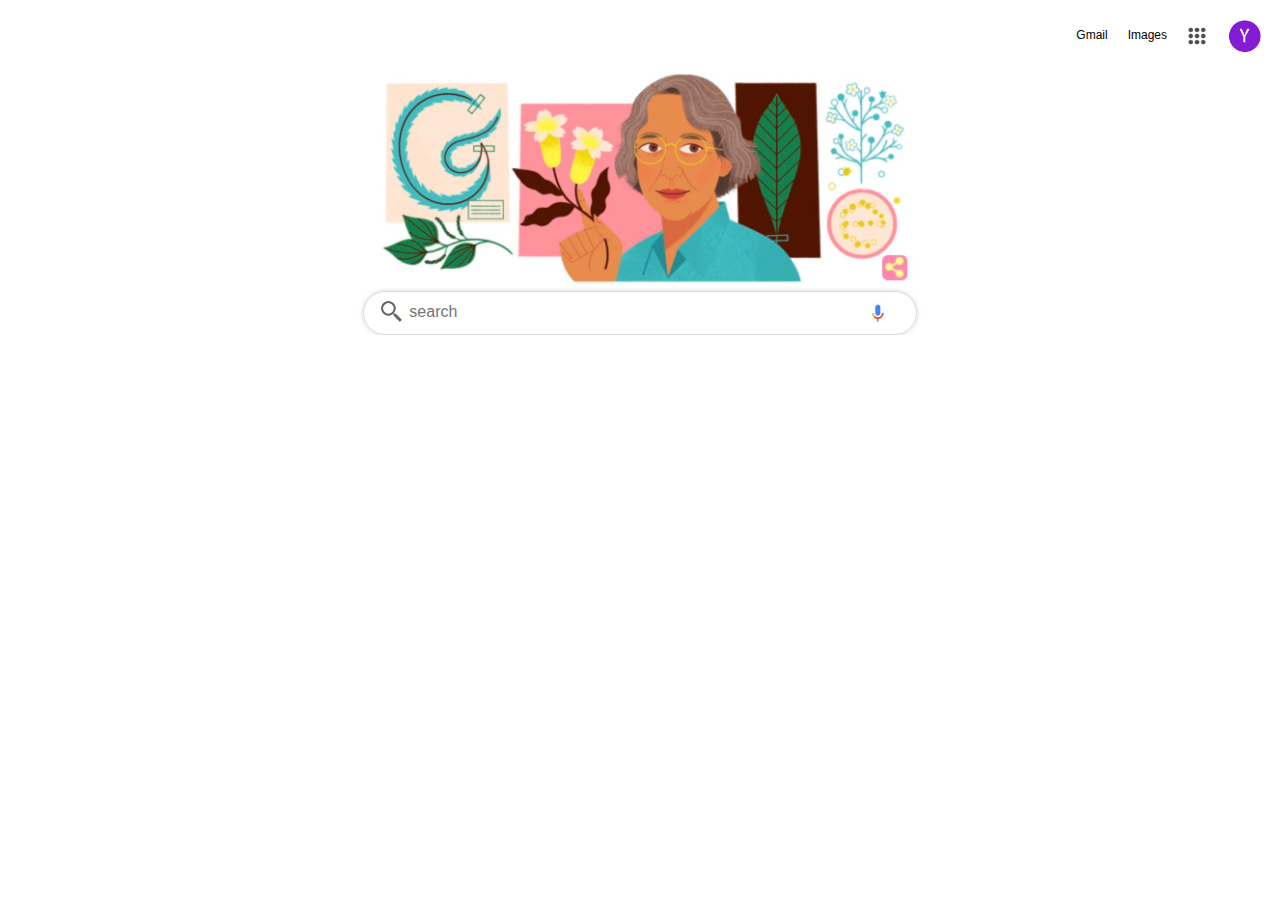
<file: templates/index.html>
<!DOCTYPE html>
<html lang="zh-cn">
<head>
    <meta charset="UTF-8">
    <meta http-equiv="X-UA-Compatible" content="IE=edge">
    <meta name="viewport" content="width=device-width, initial-scale=1.0">
    <title>Document</title>
    <script src="../static/jquery.js"></script>
    <script src="../static/get_hint_list.js"></script>
    <link rel="stylesheet" type="text/css" href="../static/style.css" media="all">
    <link rel="shortcut icon" href="../static/images/googlelogo2.png" type="image/x-icon">
</head>

<body>
<header>
    <p>Gmail</p>
    <p>Images</p>
    <img src=../static/images/menu.png class="menu" alt="">
    <img src=../static/images/name.png class="name" alt="">
</header>

<form method="post">
    <main>
        <div id="logo">
            <img src=../static/images/googlelogo1.png class="logo" alt="">
        </div>
        <div class="searchbar">
            <img src=../static/images/search.png class="mg" alt="">
            <label for="search">
                <input type="search" class="search" name="search_info" id="search" placeholder="search"
                       autocomplete="off" oninput="send_info()">
            </label>
            <img src=../static/images/microphone.png class="mcp" alt="">
        </div>
        <ul class="hint-list" id="hint_list" style="display: block"></ul>
    </main>
</form>

</body>

<script>
    //取变量
    let input = document.querySelector('input');
    let ul = document.querySelector('.hint-list');

    //2.注册事件
    //onfocus:成为焦点, 点击输入框的时候，出现闪烁光标，此时可以输入内容
    input.onfocus = function () {
        console.log('点击了，出现光标了，此时可以输入文字');
        //(1)显示ul
        ul.style.display = 'block';
        //(2)自身边框改变 （通过新增search类名）
        this.classList.add('search');
    }
    /*
        //onblur :失去焦点, 点击页面空白区域，光标消失。此时不可以输入内容
        input.onblur = function () {
            console.log('点其他地方了，光标消失了，此时不可以输入文字');
            //隐藏ul
            ul.style.display = 'none';
            //自身边框改变 （通过移除search类名）
            this.classList.remove('search');
        }
    */
</script>
</html>
</file>
<file: static/style.css>
body {
    font-family: Arial, Helvetica, sans-serif;
    font-size: 12px;
}

/*用弹性盒布局实现块元素行内对齐*/
header {
    display: flex;
    align-items: center; /*子元素居中*/
    justify-content: flex-end; /*子元素靠右*/
}

p {
    line-height: 35px;
    margin: 0 10px 0 10px;
}

img.menu {
    width: 20px;
    margin: 10px;
}

img.name {
    width: 35px;
    margin: 10px;
}

/*header end*/


#logo {
    text-align: center;
}

img.logo {
    width: 550px;
}

#othernav {
    text-align: center;
}

img.othernav {
    margin: 60px 25px 0 25px;
    width: 50px;
}


#search {
    width: 450px;
    height: 40px;
    border: none; /*取消默认的边框以设置自定义边框*/
    outline: none; /*取消浏览器默认的蓝光边框以设置自定义的输入框*/
    font-size: 16px;
    color: rgb(112, 112, 112);
}

.searchbar { /*目的是设置自定义边框，比如圆角与阴影*/
    border: rgb(218, 218, 218) solid 1px;
    border-radius: 2em;
    width: 552px;
    height: 42px;
    box-shadow: 0 0 5px rgb(212, 212, 212);
    margin: 0 auto;
}

.mcp {
    height: 35px;
}

.mg {
    height: 25px;
    margin-left: 15px;
}

#search, .mcp, .mg {
    vertical-align: middle;
}

ul {
    list-style: none;
}

.hint-list {
    display: none;
    left: 0;
    top: 48px;
    background: #fff;
    margin: 0 auto;
    border: none; /*取消默认的边框以设置自定义边框*/
    outline: none; /*取消浏览器默认的蓝光边框以设置自定义的输入框*/
    color: rgb(112, 112, 112);
    width: 520px;
    height: 42px;
}

.hint-list a {
    display: block;
    padding: 6px 15px;
    font-size: 12px;
    color: #424242;
    text-decoration: none;
}

.hint-list a:hover {
    background-color: #eee;
}
</file>
